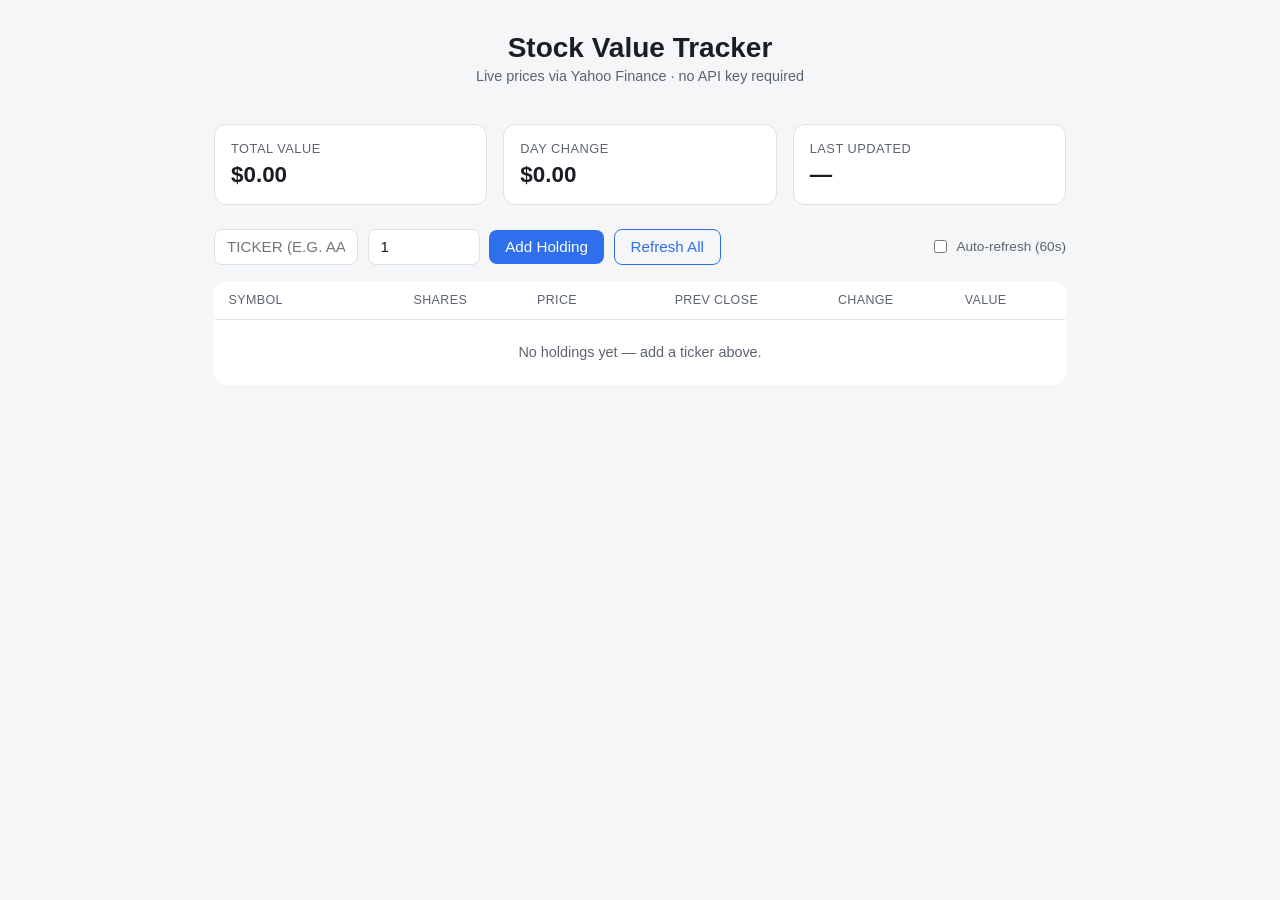
<file: stock-value-app/index.html>
<!doctype html>
<html lang="en">
<head>
<meta charset="utf-8">
<meta name="viewport" content="width=device-width, initial-scale=1">
<title>Stock Value Tracker</title>
<link rel="stylesheet" href="style.css">
</head>
<body>
<header>
  <h1>Stock Value Tracker</h1>
  <p class="subtitle">Live prices via Yahoo Finance &middot; no API key required</p>
</header>

<main>
  <section class="summary" id="summary">
    <div class="summary-card">
      <span class="label">Total Value</span>
      <span class="value" id="total-value">$0.00</span>
    </div>
    <div class="summary-card">
      <span class="label">Day Change</span>
      <span class="value" id="total-change">$0.00</span>
    </div>
    <div class="summary-card">
      <span class="label">Last Updated</span>
      <span class="value" id="last-updated">&mdash;</span>
    </div>
  </section>

  <form id="add-form" class="add-form">
    <input id="symbol-input" type="text" placeholder="Ticker (e.g. AAPL)" autocomplete="off" required>
    <input id="shares-input" type="number" placeholder="Shares" min="0" step="any" value="1" required>
    <button type="submit">Add Holding</button>
    <button type="button" id="refresh-btn">Refresh All</button>
    <label class="auto-refresh">
      <input type="checkbox" id="auto-refresh-toggle">
      Auto-refresh (60s)
    </label>
  </form>

  <p id="error-banner" class="error-banner" hidden></p>

  <table id="holdings-table">
    <thead>
      <tr>
        <th>Symbol</th>
        <th>Shares</th>
        <th>Price</th>
        <th>Prev Close</th>
        <th>Change</th>
        <th>Value</th>
        <th></th>
      </tr>
    </thead>
    <tbody id="holdings-body">
      <tr id="empty-row"><td colspan="7" class="empty">No holdings yet &mdash; add a ticker above.</td></tr>
    </tbody>
  </table>
</main>

<script src="app.js"></script>
</body>
</html>
</file>
<file: stock-value-app/style.css>
:root {
  --bg: #0f1115;
  --panel: #171a21;
  --border: #262a34;
  --text: #e6e8ec;
  --muted: #9aa2b1;
  --accent: #4f8cff;
  --up: #2fbf71;
  --down: #e5484d;
}

@media (prefers-color-scheme: light) {
  :root {
    --bg: #f5f6f8;
    --panel: #ffffff;
    --border: #dde1e8;
    --text: #1a1d23;
    --muted: #5c6370;
    --accent: #2f6fed;
    --up: #1a9c56;
    --down: #cf2b2f;
  }
}

* { box-sizing: border-box; }

body {
  margin: 0;
  font-family: -apple-system, BlinkMacSystemFont, "Segoe UI", Roboto, sans-serif;
  background: var(--bg);
  color: var(--text);
  min-height: 100vh;
}

header {
  padding: 2rem 1.5rem 1rem;
  text-align: center;
}

h1 {
  margin: 0 0 0.25rem;
  font-size: 1.75rem;
}

.subtitle {
  margin: 0;
  color: var(--muted);
  font-size: 0.9rem;
}

main {
  max-width: 900px;
  margin: 0 auto;
  padding: 0 1.5rem 3rem;
}

.summary {
  display: grid;
  grid-template-columns: repeat(3, 1fr);
  gap: 1rem;
  margin: 1.5rem 0;
}

.summary-card {
  background: var(--panel);
  border: 1px solid var(--border);
  border-radius: 12px;
  padding: 1rem;
  display: flex;
  flex-direction: column;
  gap: 0.35rem;
}

.summary-card .label {
  font-size: 0.8rem;
  color: var(--muted);
  text-transform: uppercase;
  letter-spacing: 0.04em;
}

.summary-card .value {
  font-size: 1.4rem;
  font-weight: 600;
  font-variant-numeric: tabular-nums;
}

.add-form {
  display: flex;
  flex-wrap: wrap;
  gap: 0.6rem;
  align-items: center;
  margin-bottom: 1rem;
}

.add-form input[type="text"],
.add-form input[type="number"] {
  background: var(--panel);
  border: 1px solid var(--border);
  color: var(--text);
  border-radius: 8px;
  padding: 0.55rem 0.75rem;
  font-size: 0.95rem;
}

#symbol-input { width: 9rem; text-transform: uppercase; }
#shares-input { width: 7rem; }

.add-form button {
  background: var(--accent);
  color: white;
  border: none;
  border-radius: 8px;
  padding: 0.55rem 1rem;
  font-size: 0.95rem;
  cursor: pointer;
}

.add-form button#refresh-btn {
  background: transparent;
  color: var(--accent);
  border: 1px solid var(--accent);
}

.auto-refresh {
  display: flex;
  align-items: center;
  gap: 0.4rem;
  color: var(--muted);
  font-size: 0.85rem;
  margin-left: auto;
}

.error-banner {
  background: rgba(229, 72, 77, 0.12);
  border: 1px solid var(--down);
  color: var(--down);
  border-radius: 8px;
  padding: 0.6rem 0.9rem;
  font-size: 0.85rem;
  margin-bottom: 1rem;
}

table {
  width: 100%;
  border-collapse: collapse;
  background: var(--panel);
  border: 1px solid var(--border);
  border-radius: 12px;
  overflow: hidden;
}

th, td {
  padding: 0.7rem 0.85rem;
  text-align: right;
  font-variant-numeric: tabular-nums;
  border-bottom: 1px solid var(--border);
  font-size: 0.9rem;
}

th:first-child, td:first-child { text-align: left; }

th {
  color: var(--muted);
  font-weight: 500;
  font-size: 0.78rem;
  text-transform: uppercase;
  letter-spacing: 0.03em;
}

tbody tr:last-child td { border-bottom: none; }

td.empty {
  text-align: center;
  color: var(--muted);
  padding: 1.5rem;
}

.symbol-cell {
  font-weight: 600;
  text-align: left;
}

.up { color: var(--up); }
.down { color: var(--down); }

.remove-btn {
  background: none;
  border: none;
  color: var(--muted);
  cursor: pointer;
  font-size: 1rem;
  padding: 0.2rem 0.4rem;
}

.remove-btn:hover { color: var(--down); }

.loading-cell {
  color: var(--muted);
  font-style: italic;
}
</file>
